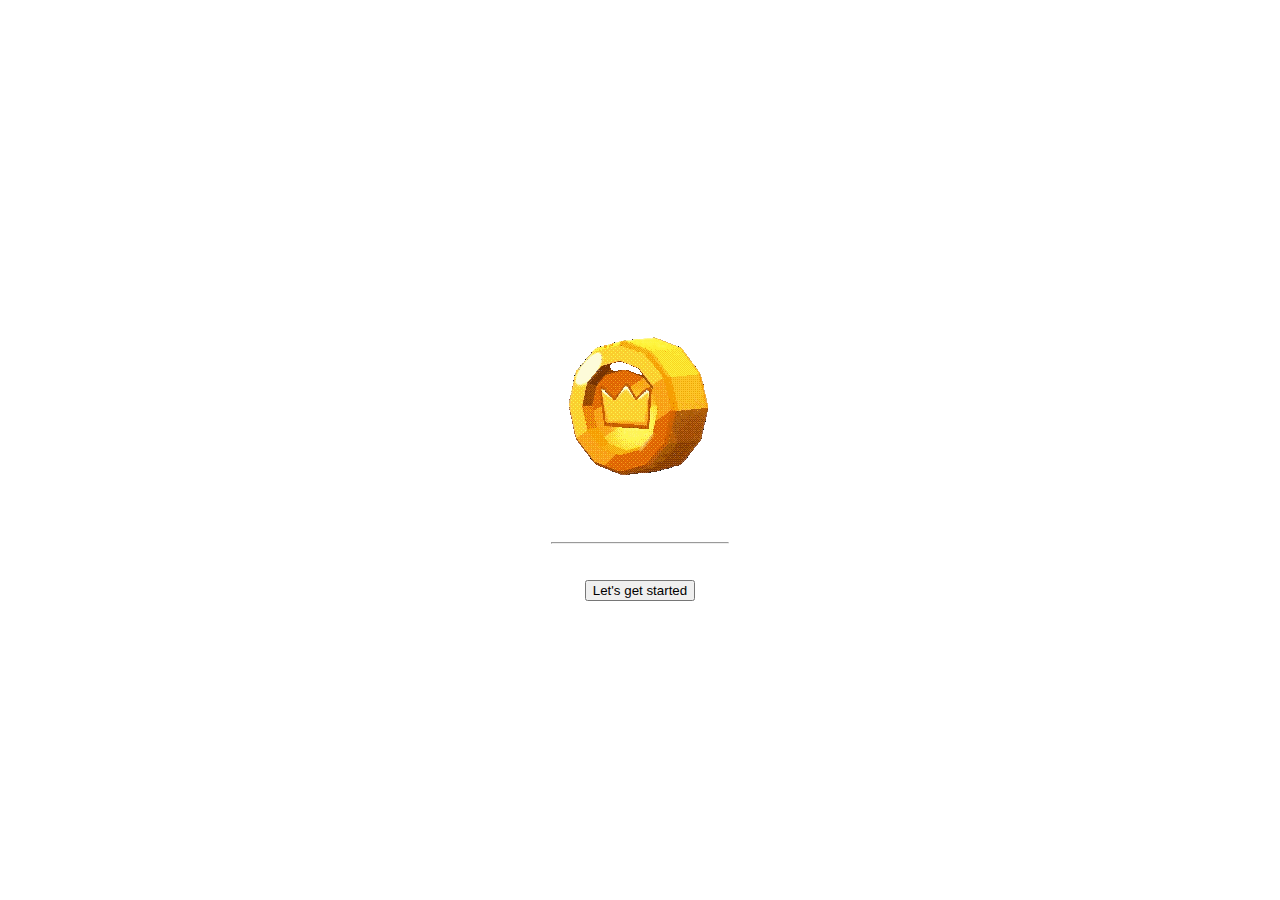
<file: index.html>
<!DOCTYPE html>
<html>
  <head>
    <meta charset="utf-8">
    <meta name="viewport" content="width=device-width">
    <title>CreateMyCoin</title>
    <link href="https://cdn.jsdelivr.net/npm/bootstrap@5.0.0-beta2/dist/css/bootstrap.min.css" rel="stylesheet" integrity="sha384-BmbxuPwQa2lc/FVzBcNJ7UAyJxM6wuqIj61tLrc4wSX0szH/Ev+nYRRuWlolflfl" crossorigin="anonymous">
    <link href="style.css" rel="stylesheet" type="text/css" />
  </head>
  <body>
            <div class="centered-main-content">
                <div class="middle">
<img src="images/logo.gif" alt="CreateMyCoin floating gif" />
  <br><br>
                    <hr />
  <br><br>
                    <div class="d-grid gap-2 col-6 mx-auto">
                      <a href="https://createmycoin.com/choose_type.html">
                      <button class="btn btn-warning" type="button">Let's get started</button>
                       </a>
                    </div>
                </div>
              </div>
  </body>
</html>
</file>
<file: style.css>
/********* BODY STYLES *********/
body,
html {
    height: 100%;
    margin: 0;
}

pre {
    color: rgb(26, 113, 232);
}

form {
    background-color: white;
}

.centered-main-content {
    height: 100%;
    background-position: center;
    background-size: cover;
    position: relative;
    color: black;
    font-family: "Courier New", Courier, monospace;
    font-size: 16px;
}

.middle {
    position: absolute;
    top: 50%;
    left: 50%;
    transform: translate(-50%, -50%);
    text-align: center;
}

hr {
    margin: auto;
    width: 40%;
}

.button {
    width: 100%;
    height: 40px;
    background-color: #157347;
    border-color: #146c43;
    color: white;
}

.container {
    text-align: center;
}

.container pre {
    display: inline-block;
    text-align: left;
    white-space: pre-wrap;
    word-wrap: break-word;
    text-align: justify;
}


.tip-button {
  background: none;
  border: 0;
  border-radius: 0.25rem 0.25rem 0 0;
  cursor: pointer;
  font-family: "Quicksand", sans-serif;
  font-size: 0.75rem;
  font-weight: 600;
  height: 2.6rem;
  margin-bottom: -4rem;
  outline: 0;
  position: relative;
  top: 0;
  transform-origin: 0% 100%;
  transition: transform 50ms ease-in-out;
  width: 9.5rem;
  -webkit-tap-highlight-color: transparent;
}
.tip-button:active {
  transform: rotate(4deg);
}
.tip-button.clicked {
  animation: 150ms ease-in-out 1 shake;
  pointer-events: none;
}
.tip-button.clicked .tip-button__text {
  opacity: 0;
  transition: opacity 100ms linear 200ms;
}
.tip-button.clicked::before {
  height: 0.5rem;
  width: 60%;
}
.tip-button.clicked .coin {
  transition: margin-bottom 1s linear 200ms;
  margin-bottom: 0;
}
.tip-button.shrink-landing::before {
  transition: width 200ms ease-in;
  width: 0;
}
.tip-button.coin-landed::after {
  opacity: 1;
  transform: scale(1);
  transform-origin: 50% 100%;
}
.tip-button.coin-landed .coin-wrapper {
  background: radial-gradient(circle at 35% 97%, rgba(3, 16, 50, 0.4) 0.04rem, transparent 0.04rem), radial-gradient(circle at 45% 92%, rgba(3, 16, 50, 0.4) 0.04rem, transparent 0.02rem), radial-gradient(circle at 55% 98%, rgba(3, 16, 50, 0.4) 0.04rem, transparent 0.04rem), radial-gradient(circle at 65% 96%, rgba(3, 16, 50, 0.4) 0.06rem, transparent 0.06rem);
  background-position: center bottom;
  background-size: 100%;
  bottom: -1rem;
  opacity: 0;
  transform: scale(2) translateY(-10px);
}
.tip-button__text {
  color: #fff;
  margin-right: 1.8rem;
  opacity: 1;
  position: relative;
  transition: opacity 100ms linear 500ms;
  z-index: 3;
}
.tip-button::before {
  background: #031032;
  border-radius: 0.25rem;
  bottom: 0;
  content: "";
  display: block;
  height: 100%;
  left: 50%;
  position: absolute;
  transform: translateX(-50%);
  transition: height 250ms ease-in-out 400ms, width 250ms ease-in-out 300ms;
  width: 100%;
  z-index: 2;
}
.tip-button::after {
  bottom: -1rem;
  color: #031032;
  content: "Thank you!";
  height: 110%;
  left: 0;
  opacity: 0;
  position: absolute;
  pointer-events: none;
  text-align: center;
  transform: scale(0);
  transform-origin: 50% 20%;
  transition: transform 200ms cubic-bezier(0, 0, 0.35, 1.43);
  width: 100%;
  z-index: 1;
}

.coin-wrapper {
  background: none;
  bottom: 0;
  height: 18rem;
  left: 0;
  opacity: 1;
  overflow: hidden;
  pointer-events: none;
  position: absolute;
  transform: none;
  transform-origin: 50% 100%;
  transition: opacity 200ms linear 100ms, transform 300ms ease-out;
  width: 100%;
}

.coin {
  --front-y-multiplier: 0;
  --back-y-multiplier: 0;
  --coin-y-multiplier: 0;
  --coin-x-multiplier: 0;
  --coin-scale-multiplier: 0;
  --coin-rotation-multiplier: 0;
  --shine-opacity-multiplier: 0.4;
  --shine-bg-multiplier: 50%;
  bottom: calc(var(--coin-y-multiplier) * 1rem - 3.5rem);
  height: 3.5rem;
  margin-bottom: 3.05rem;
  position: absolute;
  right: calc(var(--coin-x-multiplier) * 34% + 16%);
  transform: translateX(50%) scale(calc(0.4 + var(--coin-scale-multiplier))) rotate(calc(var(--coin-rotation-multiplier) * -1deg));
  transition: opacity 100ms linear 200ms;
  width: 3.5rem;
  z-index: 3;
}
.coin__front, .coin__middle, .coin__back, .coin::before, .coin__front::after, .coin__back::after {
  border-radius: 50%;
  box-sizing: border-box;
  height: 100%;
  left: 0;
  position: absolute;
  width: 100%;
  z-index: 3;
}
.coin__front {
  background: radial-gradient(circle at 50% 50%, transparent 50%, rgba(115, 124, 153, 0.4) 54%, #c2cadf 54%), linear-gradient(210deg, #8590b3 32%, transparent 32%), linear-gradient(150deg, #8590b3 32%, transparent 32%), linear-gradient(to right, #8590b3 22%, transparent 22%, transparent 78%, #8590b3 78%), linear-gradient(to bottom, #fcfaf9 44%, transparent 44%, transparent 65%, #fcfaf9 65%, #fcfaf9 71%, #8590b3 71%), linear-gradient(to right, transparent 28%, #fcfaf9 28%, #fcfaf9 34%, #8590b3 34%, #8590b3 40%, #fcfaf9 40%, #fcfaf9 47%, #8590b3 47%, #8590b3 53%, #fcfaf9 53%, #fcfaf9 60%, #8590b3 60%, #8590b3 66%, #fcfaf9 66%, #fcfaf9 72%, transparent 72%);
  background-color: #8590b3;
  background-size: 100% 100%;
  transform: translateY(calc(var(--front-y-multiplier) * 0.3181818182rem / 2)) scaleY(var(--front-scale-multiplier));
}
.coin__front::after {
  background: rgba(0, 0, 0, 0.2);
  content: "";
  opacity: var(--front-y-multiplier);
}
.coin__middle {
  background: #737c99;
  transform: translateY(calc(var(--middle-y-multiplier) * 0.3181818182rem / 2)) scaleY(var(--middle-scale-multiplier));
}
.coin__back {
  background: radial-gradient(circle at 50% 50%, transparent 50%, rgba(115, 124, 153, 0.4) 54%, #c2cadf 54%), radial-gradient(circle at 50% 40%, #fcfaf9 23%, transparent 23%), radial-gradient(circle at 50% 100%, #fcfaf9 35%, transparent 35%);
  background-color: #8590b3;
  background-size: 100% 100%;
  transform: translateY(calc(var(--back-y-multiplier) * 0.3181818182rem / 2)) scaleY(var(--back-scale-multiplier));
}
.coin__back::after {
  background: rgba(0, 0, 0, 0.2);
  content: "";
  opacity: var(--back-y-multiplier);
}
.coin::before {
  background: radial-gradient(circle at 25% 65%, transparent 50%, rgba(255, 255, 255, 0.9) 90%), linear-gradient(55deg, transparent calc(var(--shine-bg-multiplier) + 0%), #e9f4ff calc(var(--shine-bg-multiplier) + 0%), transparent calc(var(--shine-bg-multiplier) + 50%));
  content: "";
  opacity: var(--shine-opacity-multiplier);
  transform: translateY(calc(var(--middle-y-multiplier) * 0.3181818182rem / -2)) scaleY(var(--middle-scale-multiplier)) rotate(calc(var(--coin-rotation-multiplier) * 1deg));
  z-index: 10;
}
.coin::after {
  background: #737c99;
  content: "";
  height: 0.3181818182rem;
  left: 0;
  position: absolute;
  top: 50%;
  transform: translateY(-50%);
  width: 100%;
  z-index: 2;
}

@keyframes shake {
  0% {
    transform: rotate(4deg);
  }
  66% {
    transform: rotate(-4deg);
  }
  100% {
    transform: rotate();
  }
}

@media screen and (max-width: 1024px) and (max-height: 1024px) {
    .logoArt {
        display: none !important;
    }
}
</file>
